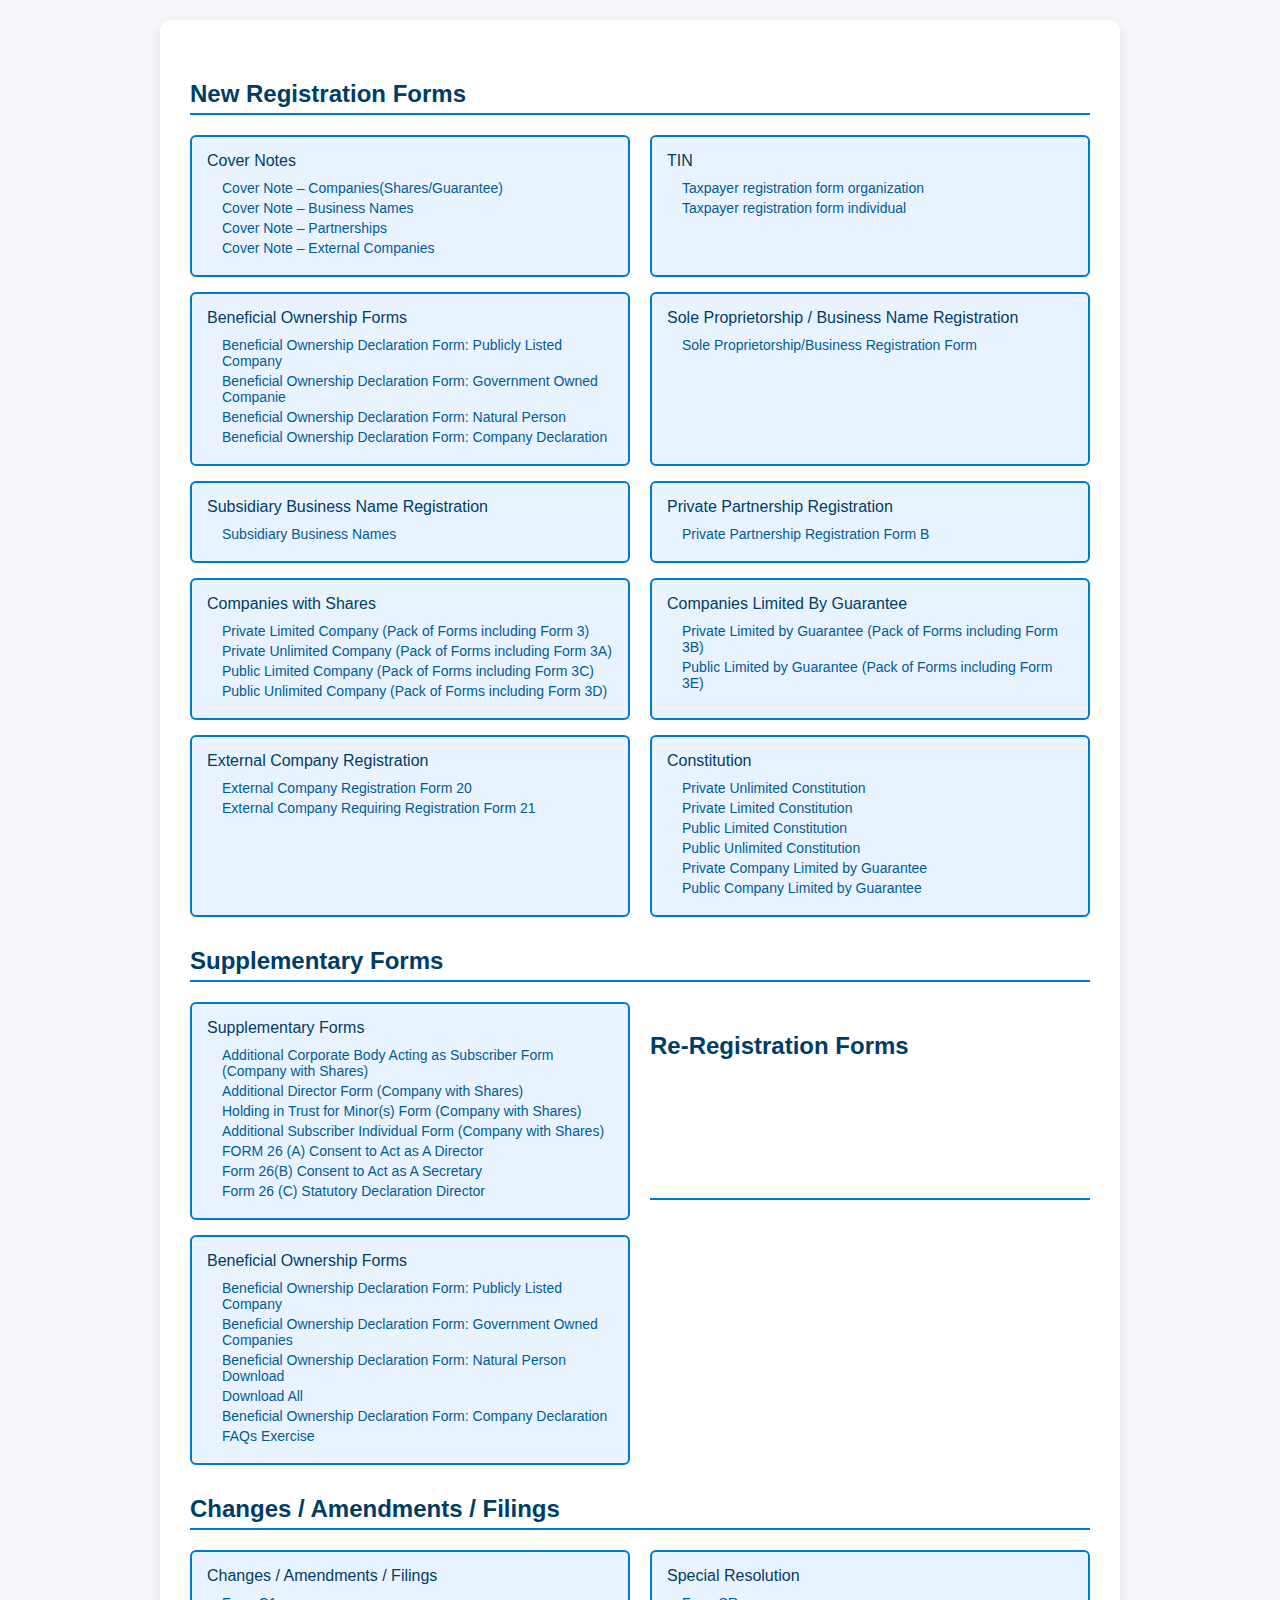
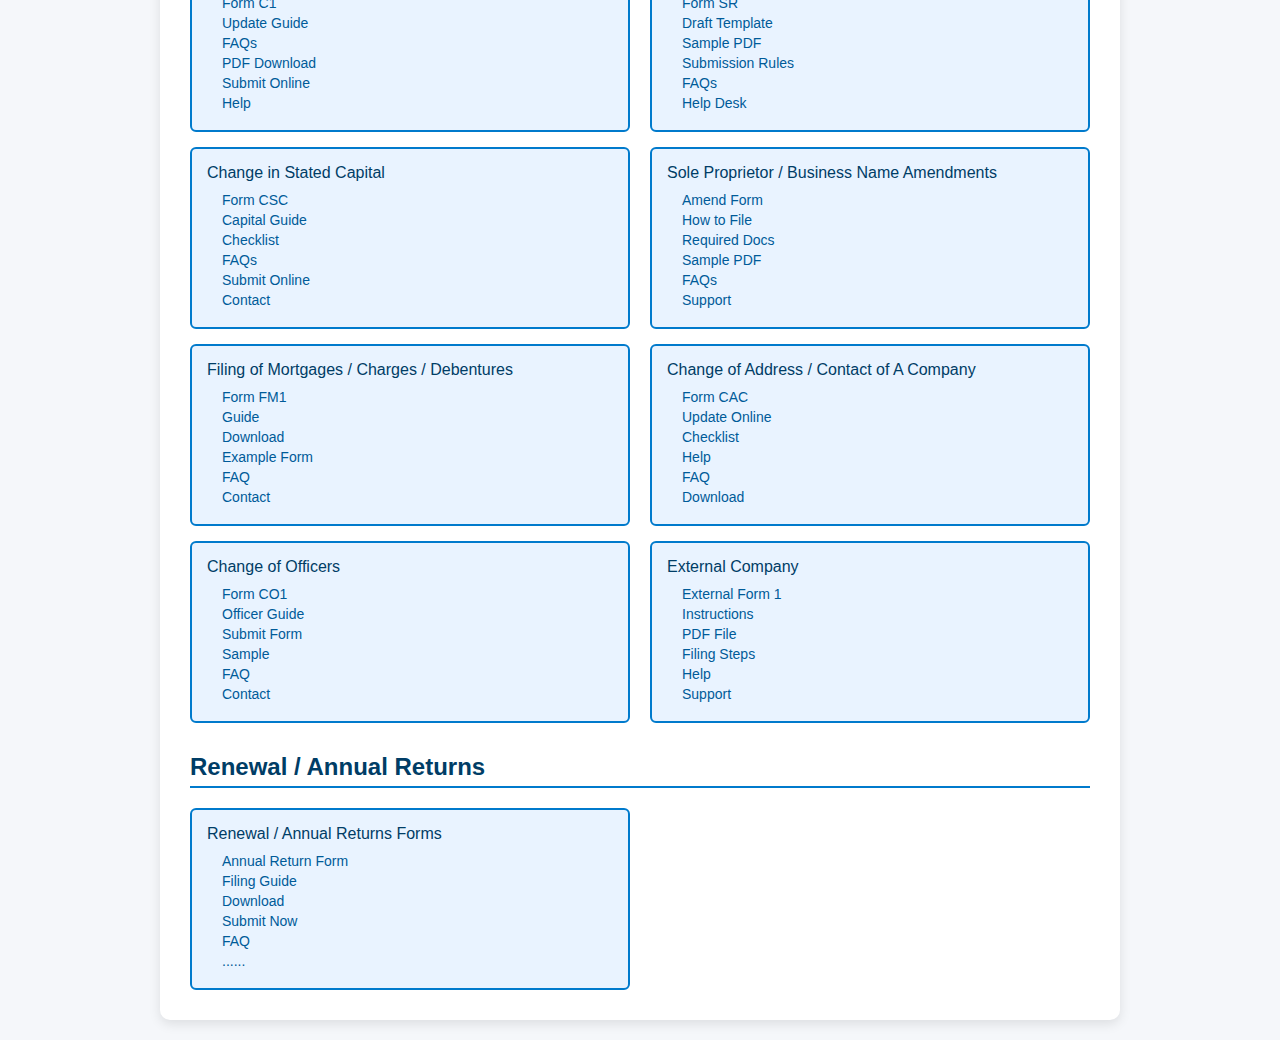
<file: forms.html>
<!DOCTYPE html>
<html lang="en">
<head>
  <meta charset="UTF-8">
  <title>Business Forms</title>
  <style>
    body {
      font-family: Arial, sans-serif;
      background-color: #f5f7fa;
      margin: 0;
      padding: 20px;
    }

    .form-list-container {
      background-color: #ffffff;
      padding: 30px;
      max-width: 900px;
      margin: 0 auto;
      border-radius: 10px;
      box-shadow: 0 4px 12px rgba(0, 0, 0, 0.1);
    }

    h2 {
      color: #003d66;
      margin-top: 30px;
      border-bottom: 2px solid #007acc;
      padding-bottom: 5px;
    }

    .form-grid {
      display: grid;
      grid-template-columns: 1fr 1fr;
      gap: 15px 20px;
      margin-top: 15px;
    }

    .form-item {
      background-color: #e9f3ff;
      border: 2px solid #007acc;
      border-radius: 6px;
      padding: 15px;
      font-size: 16px;
      color: #003d66;
      transition: background-color 0.3s ease;
    }

    .form-item:hover {
      background-color: #d6eaff;
    }

    .dropdown {
      margin-top: 10px;
      padding-left: 15px;
    }

    .dropdown a {
      display: block;
      font-size: 14px;
      color: #005b99;
      text-decoration: none;
      margin: 4px 0;
    }

    .dropdown a:hover {
      text-decoration: underline;
    }
  </style>
</head>
<body>

  <div class="form-list-container">

    <h2>New Registration Forms</h2>
    <div class="form-grid">
      <div class="form-item">
        Cover Notes
        <div class="dropdown">
          <a href="https://orc.gov.gh/Forms/cover/Companies.pdf">Cover Note – Companies(Shares/Guarantee)</a>
          <a href="https://orc.gov.gh/Forms/cover/Businessname.pdf">Cover Note – Business Names</a>
          <a href="https://orc.gov.gh/Forms/cover/Partnership.pdf">Cover Note – Partnerships</a>
          <a href="https://orc.gov.gh/Forms/cover/External.pdf">Cover Note – External Companies</a>
          
        </div>
      </div>
      <div class="form-item">
        TIN
        <div class="dropdown">
          <a href="https://orc.gov.gh/Forms/tin/Taxpayer-registration-form-organisation.pdf">Taxpayer registration form organization</a>
          <a href="https://orc.gov.gh/Forms/tin/Taxpayer-registration-form-individual.pdf">Taxpayer registration form individual</a>
         
        </div>
      </div>
      <div class="form-item">
        Beneficial Ownership Forms
        <div class="dropdown">
          <a href="https://orc.gov.gh/Forms/BO/BO3%20Listed%20Company%20BO%20Form.pdf">Beneficial Ownership Declaration Form: Publicly Listed Company </a>
          <a href="https://orc.gov.gh/Forms/BO/BO4%20Government%20BO%20Form.pdf">Beneficial Ownership Declaration Form: Government Owned Companie</a>
          <a href="https://orc.gov.gh/Forms/BO/BO2%20Natural%20Person%20BO%20Form.pdf">Beneficial Ownership Declaration Form: Natural Person</a>
          <a href="https://orc.gov.gh/Forms/BO/BO1%20Overarching%20BO%20Form.pdf">Beneficial Ownership Declaration Form: Company Declaration</a>
      
        </div>
      </div>
      <div class="form-item">
        Sole Proprietorship / Business Name Registration
        <div class="dropdown">
          <a href="https://orc.gov.gh/Forms/soleprop.zip">Sole Proprietorship/Business Registration Form</a>
     
        </div>
      </div>
      <div class="form-item">
        Subsidiary Business Name Registration
        <div class="dropdown">
          <a href="https://orc.gov.gh/Forms/Form%20C.pdf">Subsidiary Business Names </a>
          
        </div>
      </div>
      <div class="form-item">
        Private Partnership Registration
        <div class="dropdown">
          <a href="https://orc.gov.gh/Forms/Partnership.zip">Private Partnership Registration Form B</a>
         
        </div>
      </div>
      <div class="form-item">
        Companies with Shares
        <div class="dropdown">
          <a href="https://orc.gov.gh/Forms/Private%20Limited%20Company.zip">Private Limited Company (Pack of Forms including Form 3) </a>
          <a href="https://orc.gov.gh/Forms/pri_unlimited.zip">Private Unlimited Company (Pack of Forms including Form 3A) </a>
          <a href="https://orc.gov.gh/Forms/pub_limited.zip">Public Limited Company (Pack of Forms including Form 3C)</a>
          <a href="https://orc.gov.gh/Forms/Public%20Unlimited.zip">Public Unlimited Company (Pack of Forms including Form 3D)</a>
          
        </div>
      </div>
      <div class="form-item">
        Companies Limited By Guarantee
        <div class="dropdown">
          <a href="https://orc.gov.gh/Forms/Private%20Limited%20by%20Guarantee.zip">Private Limited by Guarantee (Pack of Forms including Form 3B)</a>
          <a href="https://orc.gov.gh/Forms/Public%20Limited%20by%20Guarantee.zip">Public Limited by Guarantee (Pack of Forms including Form 3E)</a>
          
        </div>
      </div>
      <div class="form-item">
        External Company Registration
        <div class="dropdown">
          <a href="https://orc.gov.gh/Forms/External/FORM%2020.pdf">External Company Registration Form 20</a>
          <a href="https://orc.gov.gh/Forms/External/FORM%2021.pdf">External Company Requiring Registration Form 21</a>
          
        </div>
      </div>
      <div class="form-item">
        Constitution
        <div class="dropdown">
          <a href="https://orc.gov.gh/Forms/constitution/PRIVATE%20LIMITED%20CONSTITUTION.pdf">Private Unlimited Constitution</a>
          <a href="https://orc.gov.gh/Forms/constitution/PRIVATE%20UNLIMITED%20CONSTITUTION.pdf">Private Limited Constitution</a>
          <a href="https://orc.gov.gh/index.php/forms-fees/forms#">Public Limited Constitution</a>
          <a href="https://orc.gov.gh/Forms/constitution/PUBLIC%20UNLIMITED%20CONSTITUTION.pdf">Public Unlimited Constitution</a>
          <a href="https://orc.gov.gh/Forms/constitution/PRIVATE%20COMPANY%20LIMITED%20BY%20GUARANTEE.pdf">Private Company Limited by Guarantee</a>
          <a href="https://orc.gov.gh/Forms/constitution/PUBLIC%20COMPANY%20LIMITED%20BY%20GUARANTEE.pdf">Public Company Limited by Guarantee</a>
        </div>
      </div>
    </div>

    <h2>Supplementary Forms</h2>
    <div class="form-grid">
      <div class="form-item">
        Supplementary Forms
        <div class="dropdown">
          <a href="https://orc.gov.gh/Forms/supplementary/Additional-In-Case-the-Subscriber-is-a-Body-Corporate-Form.pdf">Additional Corporate Body Acting as Subscriber Form (Company with Shares) </a>
          <a href="https://orc.gov.gh/Forms/supplementary/Company-By-Shares-Additional-Director-Form.pdf">Additional Director Form (Company with Shares)</a>
          <a href="https://orc.gov.gh/Forms/supplementary/Additional-SUBSCRIBER-Form-Individuals.pdf">Holding in Trust for Minor(s) Form (Company with Shares) </a>
          <a href="https://orc.gov.gh/Forms/supplementary/Company-By-Shares-Additional-Director-Form.pdf">Additional Subscriber Individual Form (Company with Shares)</a>
          <a href="https://orc.gov.gh/Forms/supplementary/FORM%2026%20(A)%20Consent%20to%20Act%20as%20A%20Director.pdf">FORM 26 (A) Consent to Act as A Director</a>
          <a href="https://orc.gov.gh/Forms/supplementary/Form%2026(B)%20Consent%20to%20Act%20as%20A%20Secretary.pdf">Form 26(B) Consent to Act as A Secretary </a>
          <a href="https://orc.gov.gh/Forms/supplementary/Form%2026%20(C)%20Statutory%20Declaration%20Director.pdf">Form 26 (C) Statutory Declaration Director</a>
          
        </div>
      </div>
      <h2>Re-Registration Forms</h2>
      <div class="form-item">
        Beneficial Ownership Forms
        <div class="dropdown">
          <a href="https://orc.gov.gh/Forms/BO/BO3%20Listed%20Company%20BO%20Form.pdf">Beneficial Ownership Declaration Form: Publicly Listed Company</a>
          <a href="https://orc.gov.gh/Forms/BO/BO4%20Government%20BO%20Form.pdf">Beneficial Ownership Declaration Form: Government Owned Companies</a>
          <a href="#">Beneficial Ownership Declaration Form: Natural Person Download</a>
          <a href="#">Download All</a>
          <a href="#">Beneficial Ownership Declaration Form: Company Declaration</a>
          <a href="#">FAQs Exercise</a>
        </div>
      </div>
    </div>

    <h2>Changes / Amendments / Filings</h2>
    <div class="form-grid">
      <div class="form-item">
        Changes / Amendments / Filings
        <div class="dropdown">
          <a href="#">Form C1</a>
          <a href="#">Update Guide</a>
          <a href="#">FAQs</a>
          <a href="#">PDF Download</a>
          <a href="#">Submit Online</a>
          <a href="#">Help</a>
        </div>
      </div>
      <div class="form-item">
        Special Resolution
        <div class="dropdown">
          <a href="#">Form SR</a>
          <a href="#">Draft Template</a>
          <a href="#">Sample PDF</a>
          <a href="#">Submission Rules</a>
          <a href="#">FAQs</a>
          <a href="#">Help Desk</a>
        </div>
      </div>
      <div class="form-item">
        Change in Stated Capital
        <div class="dropdown">
          <a href="#">Form CSC</a>
          <a href="#">Capital Guide</a>
          <a href="#">Checklist</a>
          <a href="#">FAQs</a>
          <a href="#">Submit Online</a>
          <a href="#">Contact</a>
        </div>
      </div>
      <div class="form-item">
        Sole Proprietor / Business Name Amendments
        <div class="dropdown">
          <a href="#">Amend Form</a>
          <a href="#">How to File</a>
          <a href="#">Required Docs</a>
          <a href="#">Sample PDF</a>
          <a href="#">FAQs</a>
          <a href="#">Support</a>
        </div>
      </div>
      <div class="form-item">
        Filing of Mortgages / Charges / Debentures
        <div class="dropdown">
          <a href="#">Form FM1</a>
          <a href="#">Guide</a>
          <a href="#">Download</a>
          <a href="#">Example Form</a>
          <a href="#">FAQ</a>
          <a href="#">Contact</a>
        </div>
      </div>
      <div class="form-item">
        Change of Address / Contact of A Company
        <div class="dropdown">
          <a href="#">Form CAC</a>
          <a href="#">Update Online</a>
          <a href="#">Checklist</a>
          <a href="#">Help</a>
          <a href="#">FAQ</a>
          <a href="#">Download</a>
        </div>
      </div>
      <div class="form-item">
        Change of Officers
        <div class="dropdown">
          <a href="#">Form CO1</a>
          <a href="#">Officer Guide</a>
          <a href="#">Submit Form</a>
          <a href="#">Sample</a>
          <a href="#">FAQ</a>
          <a href="#">Contact</a>
        </div>
      </div>
      <div class="form-item">
        External Company
        <div class="dropdown">
          <a href="#">External Form 1</a>
          <a href="#">Instructions</a>
          <a href="#">PDF File</a>
          <a href="#">Filing Steps</a>
          <a href="#">Help</a>
          <a href="#">Support</a>
        </div>
      </div>
    </div>

    <h2>Renewal / Annual Returns</h2>
    <div class="form-grid">
      <div class="form-item">
        Renewal / Annual Returns Forms
        <div class="dropdown">
          <a href="#">Annual Return Form</a>
          <a href="#">Filing Guide</a>
          <a href="#">Download</a>
          <a href="#">Submit Now</a>
          <a href="#">FAQ</a>
          <a href="#">......</a>
        </div>
      </div>
    </div>

  </div>

</body>
</html>
</file>
